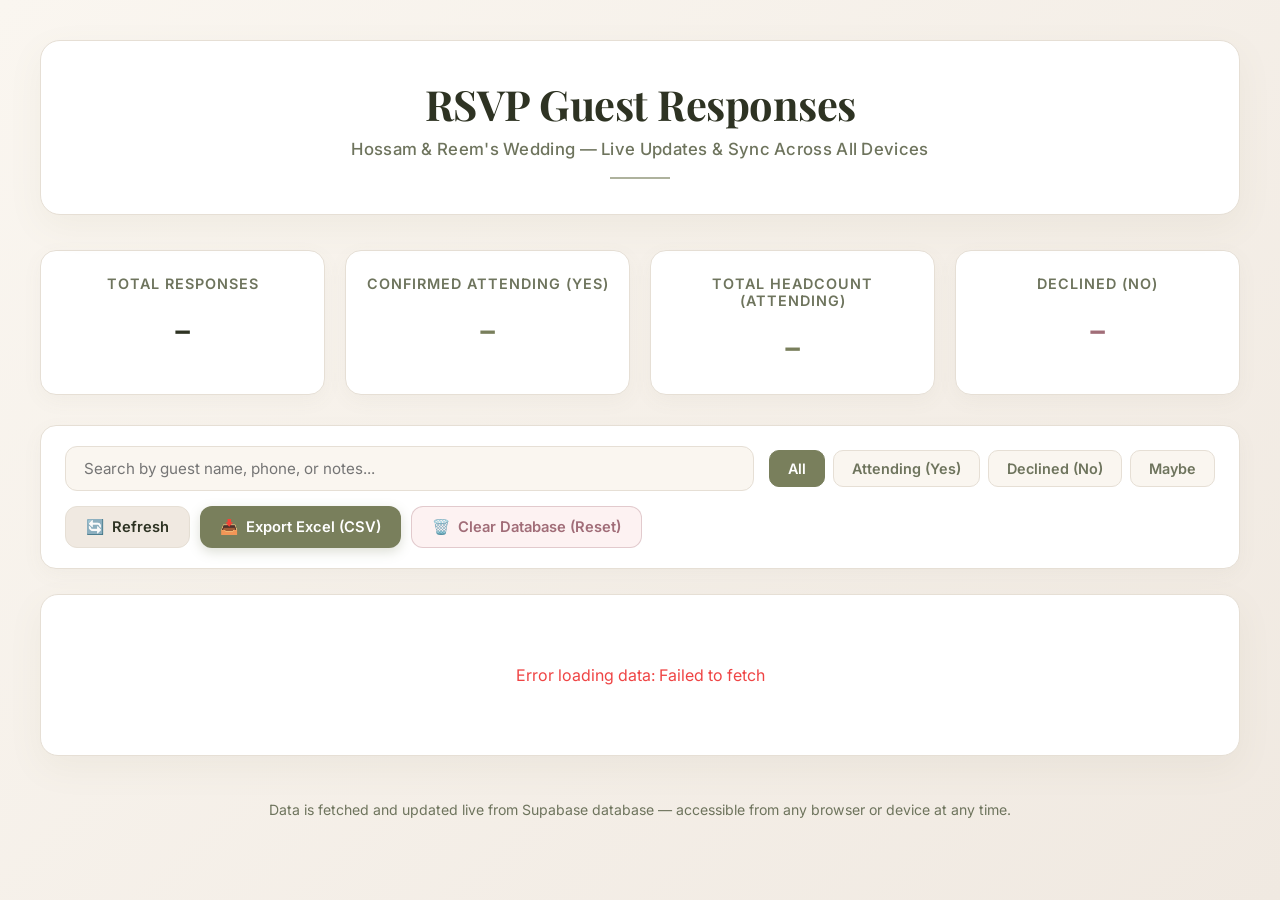
<file: rsvp_responses.html>
<!DOCTYPE html>
<html lang="en" dir="ltr">
<head>
  <meta charset="UTF-8">
  <meta name="viewport" content="width=device-width, initial-scale=1.0">
  <title>RSVP Guest Responses — Hossam & Reem Wedding</title>
  <link rel="preconnect" href="https://fonts.googleapis.com">
  <link rel="preconnect" href="https://fonts.gstatic.com" crossorigin>
  <link href="https://fonts.googleapis.com/css2?family=Amiri:ital,wght@0,400;0,700;1,400&family=Inter:wght@400;500;600;700&family=Playfair+Display:ital,wght@0,600;0,700;1,400&display=swap" rel="stylesheet">
  <style>
    :root {
      --bg-cream: #faf6f0;
      --bg-cream-dark: #f0e9e1;
      --bg-card: #ffffff;
      --olive-primary: #797f5c;
      --olive-dark: #5c6244;
      --olive-light: #eef1ea;
      --text-main: #2e3323;
      --text-muted: #6e745d;
      --border-light: #e6dfd5;
      --border-olive: rgba(121, 127, 92, 0.3);
      --rose-accent: #a16d78;
      --rose-light: #fdf2f2;
      --gold-accent: #9c7b2a;
      --gold-light: #fdf8eb;
    }

    * {
      box-sizing: border-box;
      margin: 0;
      padding: 0;
    }

    body {
      font-family: 'Inter', sans-serif;
      background: linear-gradient(135deg, var(--bg-cream) 0%, var(--bg-cream-dark) 100%);
      color: var(--text-main);
      min-height: 100vh;
      padding: 40px 20px;
    }

    .container {
      max-width: 1200px;
      margin: 0 auto;
    }

    /* Header — Editorial Wedding Style */
    header {
      text-align: center;
      margin-bottom: 35px;
      padding: 35px 25px;
      background: var(--bg-card);
      border: 1px solid var(--border-light);
      border-radius: 20px;
      box-shadow: 0 12px 35px rgba(121, 127, 92, 0.07);
      position: relative;
    }

    header::after {
      content: "";
      display: block;
      width: 60px;
      height: 2px;
      background: var(--olive-primary);
      margin: 18px auto 0;
      opacity: 0.6;
    }

    header h1 {
      font-family: 'Playfair Display', 'Amiri', serif;
      font-size: 2.6rem;
      font-weight: 700;
      color: var(--text-main);
      margin-bottom: 8px;
      letter-spacing: -0.5px;
    }

    header p {
      color: var(--text-muted);
      font-size: 1.05rem;
      font-weight: 500;
      letter-spacing: 0.3px;
    }

    /* Summary Cards */
    .stats-grid {
      display: grid;
      grid-template-columns: repeat(auto-fit, minmax(240px, 1fr));
      gap: 20px;
      margin-bottom: 30px;
    }

    .stat-card {
      background: var(--bg-card);
      border: 1px solid var(--border-light);
      border-radius: 16px;
      padding: 24px 20px;
      text-align: center;
      box-shadow: 0 6px 20px rgba(121, 127, 92, 0.05);
      transition: all 0.25s ease;
    }

    .stat-card:hover {
      transform: translateY(-3px);
      border-color: var(--olive-primary);
      box-shadow: 0 10px 25px rgba(121, 127, 92, 0.12);
    }

    .stat-title {
      color: var(--text-muted);
      font-size: 0.9rem;
      font-weight: 600;
      text-transform: uppercase;
      letter-spacing: 1px;
      margin-bottom: 8px;
    }

    .stat-value {
      font-family: 'Playfair Display', serif;
      font-size: 2.5rem;
      font-weight: 700;
      color: var(--text-main);
    }

    .stat-value.olive { color: var(--olive-primary); }
    .stat-value.rose { color: var(--rose-accent); }

    /* Controls Bar */
    .controls-bar {
      display: flex;
      flex-wrap: wrap;
      gap: 15px;
      justify-content: space-between;
      align-items: center;
      margin-bottom: 25px;
      background: var(--bg-card);
      padding: 20px 24px;
      border-radius: 16px;
      border: 1px solid var(--border-light);
      box-shadow: 0 6px 20px rgba(121, 127, 92, 0.05);
    }

    .search-input {
      flex: 1;
      min-width: 260px;
      background: var(--bg-cream);
      border: 1px solid var(--border-light);
      border-radius: 12px;
      padding: 12px 18px;
      color: var(--text-main);
      font-family: 'Inter', sans-serif;
      font-size: 0.95rem;
      outline: none;
      transition: border 0.3s, box-shadow 0.3s;
    }

    .search-input:focus {
      border-color: var(--olive-primary);
      box-shadow: 0 0 0 3px rgba(121, 127, 92, 0.15);
    }

    .filter-group {
      display: flex;
      gap: 8px;
      flex-wrap: wrap;
    }

    .filter-btn {
      background: var(--bg-cream);
      border: 1px solid var(--border-light);
      color: var(--text-muted);
      padding: 9px 18px;
      border-radius: 10px;
      cursor: pointer;
      font-family: 'Inter', sans-serif;
      font-weight: 600;
      font-size: 0.9rem;
      transition: all 0.2s;
    }

    .filter-btn:hover {
      background: var(--olive-light);
      color: var(--olive-dark);
      border-color: var(--olive-primary);
    }

    .filter-btn.active {
      background: var(--olive-primary);
      color: #ffffff;
      border-color: var(--olive-primary);
    }

    .actions-group {
      display: flex;
      gap: 10px;
      flex-wrap: wrap;
    }

    .action-btn {
      display: inline-flex;
      align-items: center;
      gap: 8px;
      padding: 11px 20px;
      border-radius: 12px;
      font-family: 'Inter', sans-serif;
      font-weight: 600;
      cursor: pointer;
      border: none;
      transition: all 0.2s;
      font-size: 0.92rem;
    }

    .btn-refresh {
      background: var(--bg-cream-dark);
      color: var(--text-main);
      border: 1px solid var(--border-light);
    }

    .btn-refresh:hover {
      background: #e5dde3;
    }

    .btn-export {
      background: var(--olive-primary);
      color: #ffffff;
      box-shadow: 0 4px 12px rgba(121, 127, 92, 0.25);
    }

    .btn-export:hover {
      background: var(--olive-dark);
      transform: translateY(-2px);
    }

    .btn-clear {
      background: var(--rose-light);
      color: var(--rose-accent);
      border: 1px solid rgba(161, 109, 120, 0.3);
    }

    .btn-clear:hover {
      background: var(--rose-accent);
      color: #ffffff;
    }

    /* Table Section */
    .table-card {
      background: var(--bg-card);
      border: 1px solid var(--border-light);
      border-radius: 18px;
      overflow: hidden;
      box-shadow: 0 12px 35px rgba(121, 127, 92, 0.07);
    }

    .table-wrapper {
      overflow-x: auto;
    }

    table {
      width: 100%;
      border-collapse: collapse;
      text-align: left;
    }

    th {
      background: var(--bg-cream);
      color: var(--text-main);
      padding: 18px 20px;
      font-weight: 700;
      font-size: 0.88rem;
      text-transform: uppercase;
      letter-spacing: 0.8px;
      border-bottom: 2px solid var(--border-light);
      white-space: nowrap;
    }

    td {
      padding: 18px 20px;
      border-bottom: 1px solid #f1ece4;
      color: var(--text-main);
      font-size: 0.95rem;
      vertical-align: middle;
    }

    tr:hover td {
      background: #fdfaf6;
    }

    .badge-status {
      display: inline-block;
      padding: 6px 14px;
      border-radius: 999px;
      font-size: 0.82rem;
      font-weight: 600;
      text-align: center;
      letter-spacing: 0.3px;
    }

    .status-yes {
      background: var(--olive-light);
      color: var(--olive-dark);
      border: 1px solid rgba(121, 127, 92, 0.3);
    }

    .status-no {
      background: var(--rose-light);
      color: var(--rose-accent);
      border: 1px solid rgba(161, 109, 120, 0.3);
    }

    .status-maybe {
      background: var(--gold-light);
      color: var(--gold-accent);
      border: 1px solid rgba(156, 123, 42, 0.3);
    }

    .msg-cell {
      max-width: 250px;
      white-space: nowrap;
      overflow: hidden;
      text-overflow: ellipsis;
      color: var(--text-muted);
    }

    .song-cell {
      max-width: 220px;
      white-space: nowrap;
      overflow: hidden;
      text-overflow: ellipsis;
      color: var(--olive-dark);
      font-weight: 500;
    }

    .empty-state {
      text-align: center;
      padding: 60px 20px;
      color: var(--text-muted);
      font-size: 1.1rem;
    }

    /* Loader */
    .loader-box {
      text-align: center;
      padding: 70px 20px;
    }

    .spinner {
      border: 3px solid var(--border-light);
      width: 44px;
      height: 44px;
      border-radius: 50%;
      border-top-color: var(--olive-primary);
      animation: spin 0.9s linear infinite;
      margin: 0 auto 16px;
    }

    @keyframes spin {
      0% { transform: rotate(0deg); }
      100% { transform: rotate(360deg); }
    }

    footer {
      text-align: center;
      margin-top: 45px;
      color: var(--text-muted);
      font-size: 0.88rem;
    }
  </style>
</head>
<body>

  <div class="container">
    <header>
      <h1>RSVP Guest Responses</h1>
      <p>Hossam & Reem's Wedding — Live Updates & Sync Across All Devices</p>
    </header>

    <!-- Summary Stats -->
    <div class="stats-grid">
      <div class="stat-card">
        <div class="stat-title">Total Responses</div>
        <div class="stat-value" id="total-responses">-</div>
      </div>
      <div class="stat-card">
        <div class="stat-title">Confirmed Attending (Yes)</div>
        <div class="stat-value olive" id="confirmed-guests">-</div>
      </div>
      <div class="stat-card">
        <div class="stat-title">Total Headcount (Attending)</div>
        <div class="stat-value olive" id="total-headcount">-</div>
      </div>
      <div class="stat-card">
        <div class="stat-title">Declined (No)</div>
        <div class="stat-value rose" id="declined-guests">-</div>
      </div>
    </div>

    <!-- Controls Bar -->
    <div class="controls-bar">
      <input type="text" id="search-box" class="search-input" placeholder="Search by guest name, phone, or notes...">
      
      <div class="filter-group">
        <button class="filter-btn active" data-filter="all">All</button>
        <button class="filter-btn" data-filter="yes">Attending (Yes)</button>
        <button class="filter-btn" data-filter="no">Declined (No)</button>
        <button class="filter-btn" data-filter="maybe">Maybe</button>
      </div>

      <div class="actions-group">
        <button class="action-btn btn-refresh" id="btn-refresh" title="Refresh directly from database">
          <span>🔄</span> Refresh
        </button>
        <button class="action-btn btn-export" id="btn-export" title="Download as CSV / Excel spreadsheet">
          <span>📥</span> Export Excel (CSV)
        </button>
        <button class="action-btn btn-clear" id="btn-clear" title="Clear all test responses and reset database">
          <span>🗑️</span> Clear Database (Reset)
        </button>
      </div>
    </div>

    <!-- Table Section -->
    <div class="table-card">
      <div id="loader" class="loader-box">
        <div class="spinner"></div>
        <p>Fetching guest list directly from the database...</p>
      </div>

      <div class="table-wrapper" id="table-wrapper" style="display: none;">
        <table>
          <thead>
            <tr>
              <th>#</th>
              <th>Name / Email</th>
              <th>Phone Number</th>
              <th>Attendance Status</th>
              <th>Headcount</th>
              <th>Companions</th>
              <th>Song Request 🎵</th>
              <th>Needs Transport</th>
              <th>Guest Message / Notes</th>
              <th>Response Date</th>
            </tr>
          </thead>
          <tbody id="guests-tbody">
            <!-- Dynamic rows inserted here -->
          </tbody>
        </table>
      </div>

      <div id="empty-state" class="empty-state" style="display: none;">
        No guest responses matching the search or selected filter.
      </div>
    </div>

    <footer>
      <p>Data is fetched and updated live from Supabase database — accessible from any browser or device at any time.</p>
    </footer>
  </div>

  <script>
    const SUPABASE_URL = "https://cwcsbydzseldbjtadbbu.supabase.co";
    const SUPABASE_ANON_KEY = "eyJhbGciOiJIUzI1NiIsInR5cCI6IkpXVCJ9.eyJpc3MiOiJzdXBhYmFzZSIsInJlZiI6ImN3Y3NieWR6c2VsZGJqdGFkYmJ1Iiwicm9sZSI6ImFub24iLCJpYXQiOjE3ODU1MTY5NjYsImV4cCI6MjEwMTA5Mjk2Nn0.QWNqAihPZNB1IXNtmgStQ8k_hIuSto0u5cU7KVOER4g";

    let allGuests = [];
    let currentFilter = "all";

    async function fetchGuests() {
      const loader = document.getElementById("loader");
      const tableWrapper = document.getElementById("table-wrapper");
      const emptyState = document.getElementById("empty-state");

      loader.style.display = "block";
      tableWrapper.style.display = "none";
      emptyState.style.display = "none";

      try {
        const response = await fetch(`${SUPABASE_URL}/rest/v1/guests?select=*&order=created_at.desc`, {
          headers: {
            "apikey": SUPABASE_ANON_KEY,
            "Authorization": `Bearer ${SUPABASE_ANON_KEY}`,
            "Content-Type": "application/json"
          }
        });

        if (!response.ok) throw new Error("Failed to connect to the database");

        allGuests = await response.json();
        updateStats();
        renderTable();
      } catch (error) {
        console.error(error);
        loader.innerHTML = `<p style="color: #ef4444;">Error loading data: ${error.message}</p>`;
      }
    }

    function updateStats() {
      const total = allGuests.length;
      const confirmed = allGuests.filter(g => g.attendance === "yes").length;
      const declined = allGuests.filter(g => g.attendance === "no").length;
      const headcount = allGuests
        .filter(g => g.attendance === "yes")
        .reduce((sum, g) => sum + (Number(g.guest_count) || 1), 0);

      document.getElementById("total-responses").textContent = total;
      document.getElementById("confirmed-guests").textContent = confirmed;
      document.getElementById("declined-guests").textContent = declined;
      document.getElementById("total-headcount").textContent = headcount;
    }

    function renderTable() {
      const loader = document.getElementById("loader");
      const tableWrapper = document.getElementById("table-wrapper");
      const emptyState = document.getElementById("empty-state");
      const tbody = document.getElementById("guests-tbody");
      const query = document.getElementById("search-box").value.trim().toLowerCase();

      loader.style.display = "none";

      const filtered = allGuests.filter(g => {
        const matchesFilter = (currentFilter === "all") || (g.attendance === currentFilter);
        const name = (g.full_name || g.email || "").toLowerCase();
        const phone = (g.phone || "").toLowerCase();
        const msg = (g.message || "").toLowerCase();
        const song = (g.song_request || "").toLowerCase();
        let companions = "";
        if (Array.isArray(g.companions) && g.companions.length > 0) {
          companions = g.companions.map(c => (typeof c === 'object' ? c.name : c) || "").join(" ").toLowerCase();
        }
        const matchesSearch = name.includes(query) || phone.includes(query) || msg.includes(query) || song.includes(query) || companions.includes(query);
        return matchesFilter && matchesSearch;
      });

      if (filtered.length === 0) {
        tableWrapper.style.display = "none";
        emptyState.style.display = "block";
        return;
      }

      tableWrapper.style.display = "block";
      emptyState.style.display = "none";

      tbody.innerHTML = filtered.map((g, index) => {
        let statusText = "Not Specified";
        let statusClass = "status-maybe";
        if (g.attendance === "yes") {
          statusText = "Attending (Yes)";
          statusClass = "status-yes";
        } else if (g.attendance === "no") {
          statusText = "Declined (No)";
          statusClass = "status-no";
        } else if (g.attendance === "maybe") {
          statusText = "Maybe";
          statusClass = "status-maybe";
        }

        const dateStr = g.responded_at || g.created_at;
        const formattedDate = dateStr ? new Date(dateStr).toLocaleString("en-US", {
          year: "numeric", month: "short", day: "numeric", hour: "2-digit", minute: "2-digit"
        }) : "-";

        const needsTransport = g.needs_transport ? "✅ Yes" : "❌ No";

        let companionsStr = "-";
        if (Array.isArray(g.companions) && g.companions.length > 0) {
          companionsStr = g.companions.map(c => (typeof c === 'object' ? c.name : c) || "").filter(Boolean).join(", ");
        }

        const songText = g.song_request ? `🎵 ${g.song_request}` : "-";

        return `
          <tr>
            <td>${index + 1}</td>
            <td><strong>${g.full_name || g.email || "No Name"}</strong></td>
            <td>${g.phone || "-"}</td>
            <td><span class="badge-status ${statusClass}">${statusText}</span></td>
            <td><strong>${g.attendance === "yes" ? (g.guest_count || 1) : "-"}</strong></td>
            <td class="msg-cell" title="${companionsStr}">${companionsStr}</td>
            <td class="song-cell" title="${g.song_request || ''}">${songText}</td>
            <td>${needsTransport}</td>
            <td class="msg-cell" title="${g.message || ''}">${g.message || "-"}</td>
            <td style="font-size: 0.85rem; color: #6e745d;">${formattedDate}</td>
          </tr>
        `;
      }).join("");
    }

    function exportToCSV() {
      if (allGuests.length === 0) {
        alert("No data available to export");
        return;
      }

      const headers = ["Name/Email", "Phone", "Attendance", "Headcount", "Companions", "Song Request", "Needs Transport", "Message", "Response Date"];
      const rows = allGuests.map(g => {
        let companionsStr = "";
        if (Array.isArray(g.companions) && g.companions.length > 0) {
          companionsStr = g.companions.map(c => (typeof c === 'object' ? c.name : c) || "").filter(Boolean).join(", ");
        }
        return [
          `"${(g.full_name || g.email || "").replace(/"/g, '""')}"`,
          `"${(g.phone || "").replace(/"/g, '""')}"`,
          `"${g.attendance === "yes" ? "Attending" : (g.attendance === "no" ? "Declined" : "Maybe")}"`,
          `"${g.attendance === "yes" ? (g.guest_count || 1) : 0}"`,
          `"${companionsStr.replace(/"/g, '""')}"`,
          `"${(g.song_request || "").replace(/"/g, '""')}"`,
          `"${g.needs_transport ? "Yes" : "No"}"`,
          `"${(g.message || "").replace(/"/g, '""')}"`,
          `"${g.responded_at || g.created_at || ""}"`
        ];
      });

      const csvContent = "\uFEFF" + [headers.join(","), ...rows.map(r => r.join(","))].join("\n");
      const blob = new Blob([csvContent], { type: "text/csv;charset=utf-8;" });
      const url = URL.createObjectURL(blob);
      const link = document.createElement("a");
      link.setAttribute("href", url);
      link.setAttribute("download", `wedding_rsvp_guests_${new Date().toISOString().slice(0,10)}.csv`);
      document.body.appendChild(link);
      link.click();
      document.body.removeChild(link);
    }

    async function clearDatabase() {
      if (!confirm("Are you sure you want to clear all test responses and reset the database?")) {
        return;
      }

      const loader = document.getElementById("loader");
      const tableWrapper = document.getElementById("table-wrapper");
      loader.style.display = "block";
      if (tableWrapper) tableWrapper.style.display = "none";

      try {
        const response = await fetch(`${SUPABASE_URL}/rest/v1/guests?id=not.is.null`, {
          method: "DELETE",
          headers: {
            "apikey": SUPABASE_ANON_KEY,
            "Authorization": `Bearer ${SUPABASE_ANON_KEY}`
          }
        });

        if (!response.ok) throw new Error("Failed to clear database");

        alert("Database cleared successfully! All counts are now 0.");
        await fetchGuests();
      } catch (error) {
        console.error(error);
        alert("An error occurred while clearing data: " + error.message);
        loader.style.display = "none";
      }
    }

    // Event Listeners
    document.getElementById("search-box").addEventListener("input", renderTable);

    document.querySelectorAll(".filter-btn").forEach(btn => {
      btn.addEventListener("click", (e) => {
        document.querySelectorAll(".filter-btn").forEach(b => b.classList.remove("active"));
        e.target.classList.add("active");
        currentFilter = e.target.getAttribute("data-filter");
        renderTable();
      });
    });

    document.getElementById("btn-refresh").addEventListener("click", fetchGuests);
    document.getElementById("btn-export").addEventListener("click", exportToCSV);
    document.getElementById("btn-clear").addEventListener("click", clearDatabase);

    // Initial Load
    fetchGuests();
  </script>
</body>
</html>
</file>
